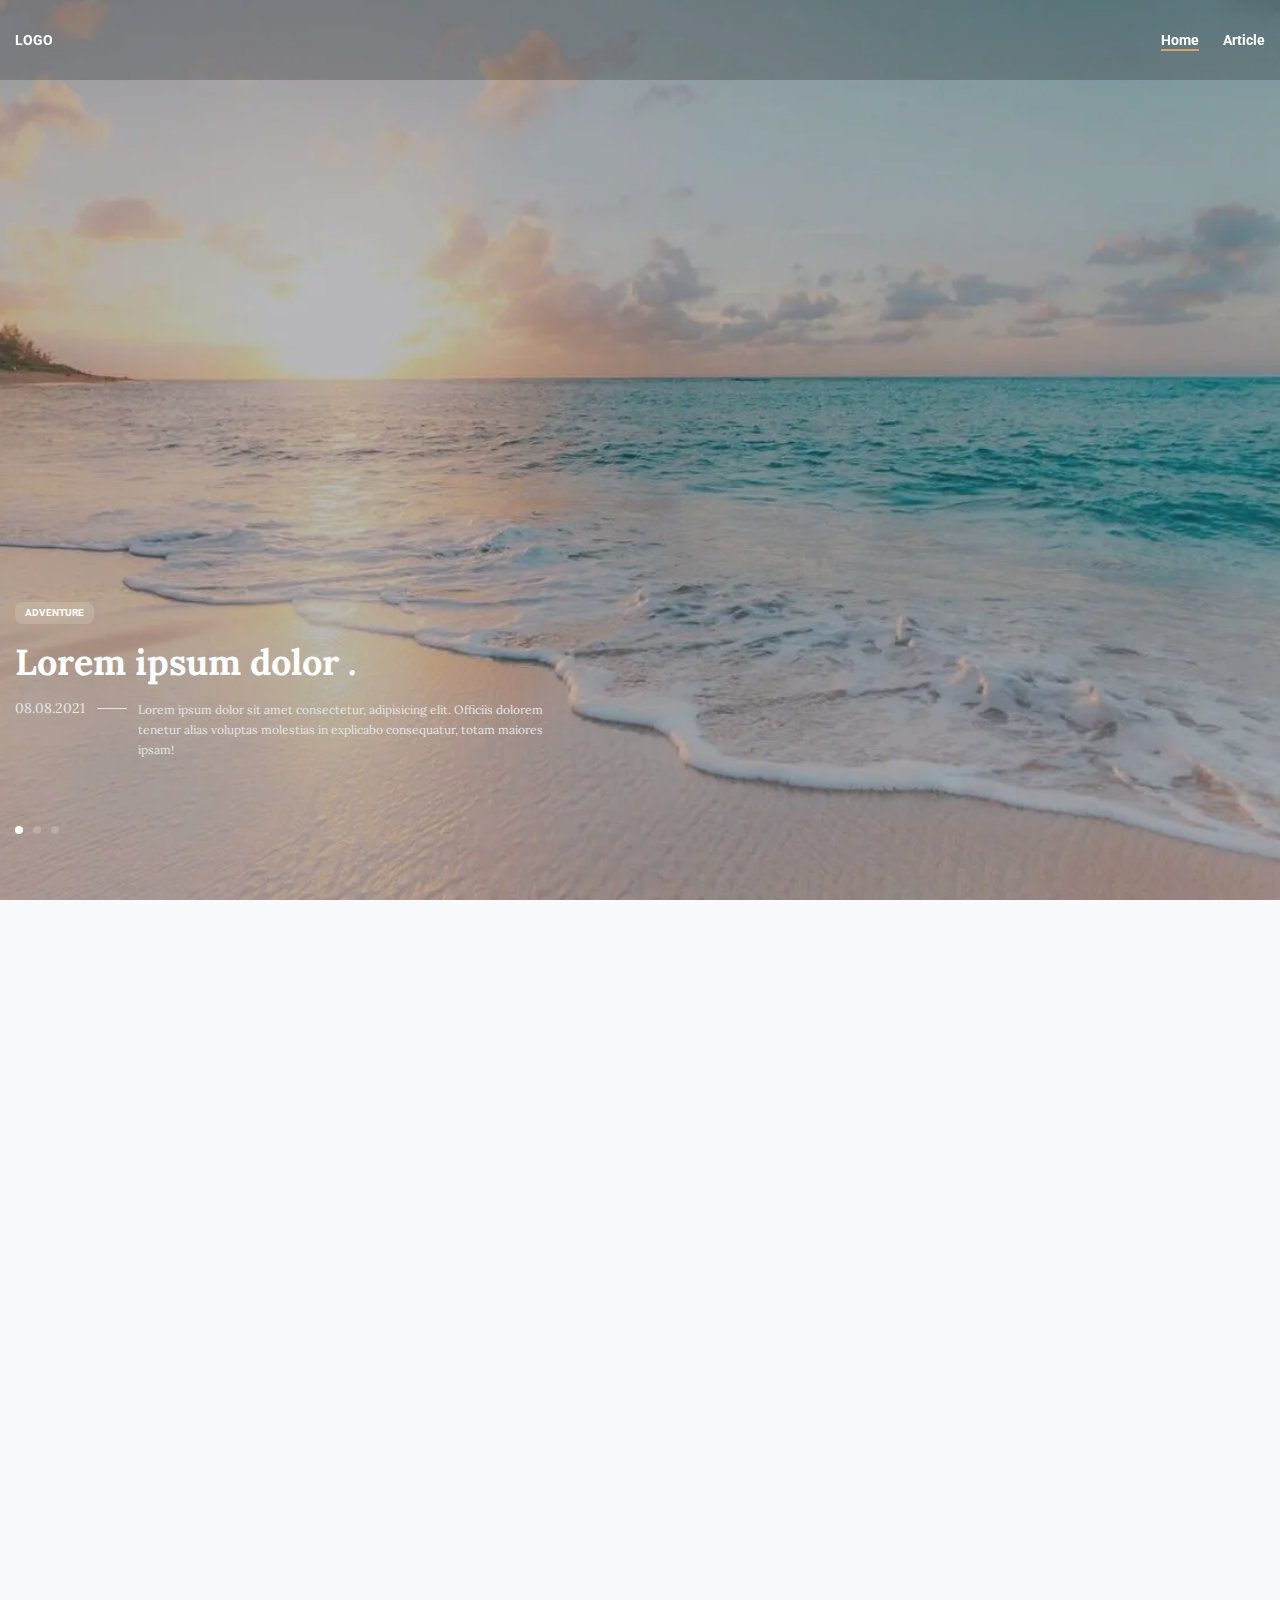
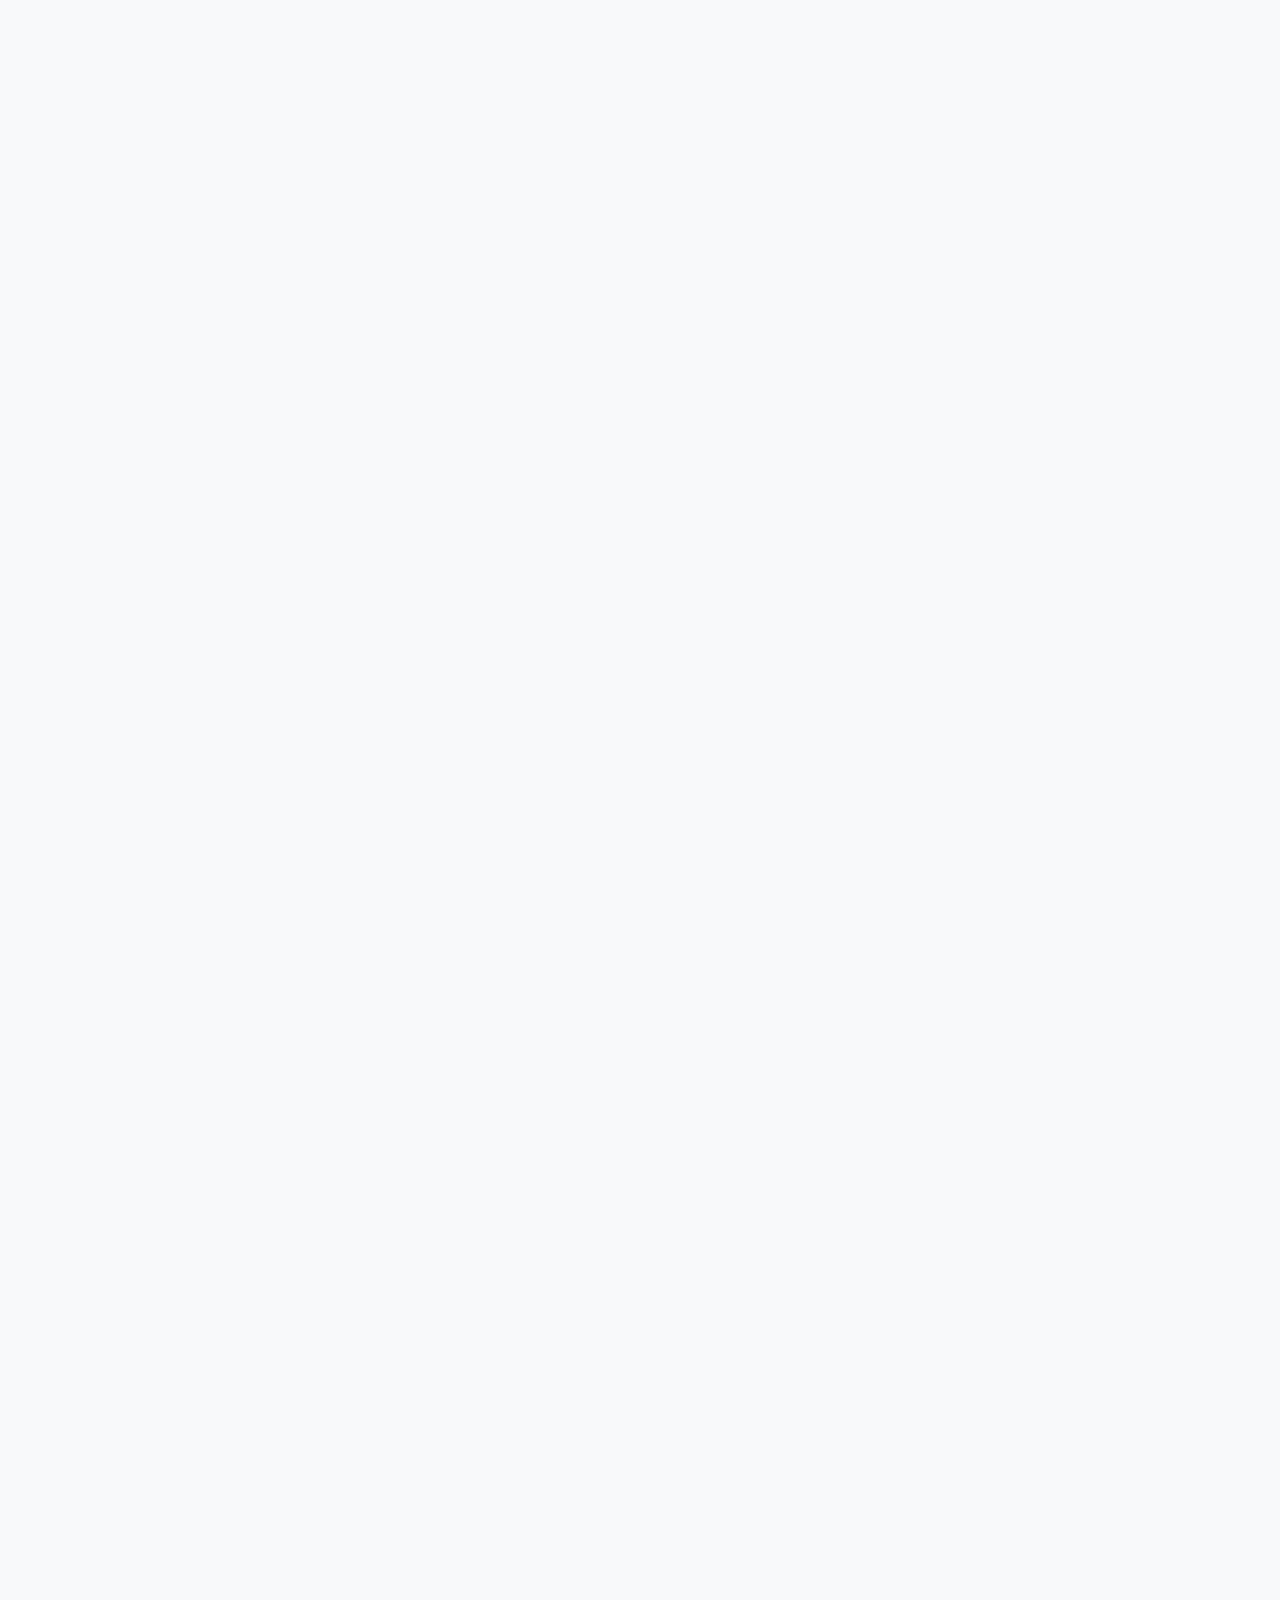
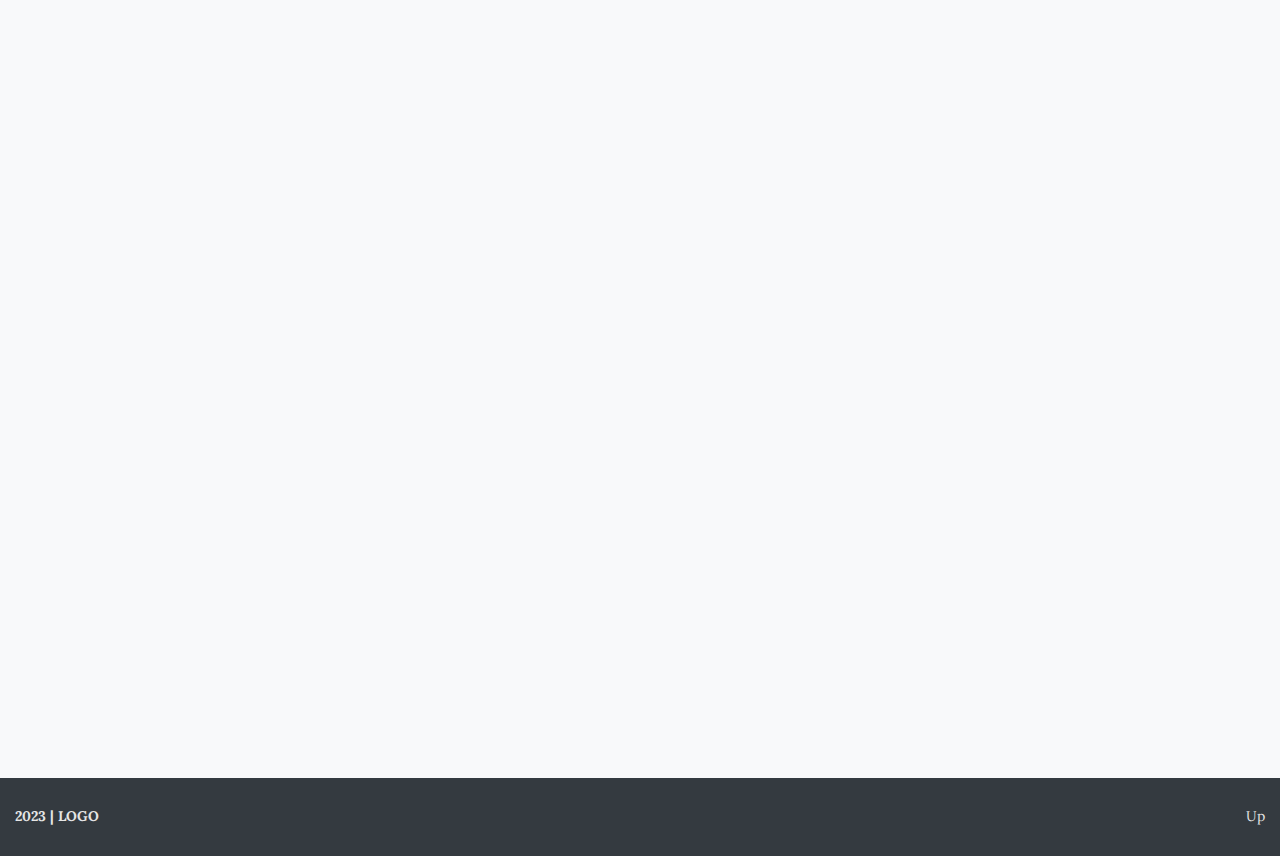
<file: index.html>
<!DOCTYPE html>
<html lang="en">

<head>
	<title>Summer</title>
	<meta charset="UTF-8">
	<meta name="format-detection" content="telephone=no">
	<!-- <style>body{opacity: 0;}</style> -->
	<link rel="stylesheet" href="css/style.min.css?_v=20230719141907">
	<link rel="shortcut icon" href="favicon.ico">
	<!-- <meta name="robots" content="noindex, nofollow"> -->
	<meta name="viewport" content="width=device-width, initial-scale=1.0">
</head>

<body>
	<div class="wrapper">
		<header class="header">
			<div class="header__container">
				<div href="index.html" class="header__logo">LOGO</div>
				<div class="header__menu menu">
					<!-- <button type="button" class="menu__icon icon-menu"><span></span></button> -->
					<nav class="menu__body">
						<ul class="menu__list">
							<li class="menu__item">
								<a href="index.html" class="menu__link">Home</a>
							</li>
							<li class="menu__item">
								<a href="article.html" class="menu__link">Article</a>
							</li>
						</ul>
					</nav>
				</div>
			</div>
		</header>
		<main class="home">
			<div class="home__sections">
				<div class="home__main-slider main-slider swiper">
					<div class="main-slider__wrapper swiper-wrapper">
						<div class="main-slider__slide swiper-slide">
							<picture><source srcset="img/main-slider/01.webp" type="image/webp"><img class="main-slider__bg" src="img/main-slider/01.jpg" alt="Image"></picture>
							<div class="main-slider__container">
								<a href="#" class="main-slider__category category">Adventure</a>
								<div class="main-slider__title title">Lorem ipsum dolor .</div>
								<div class="main-slider__body">
									<div class="main-slider__date">08.08.2021</div>
									<div class="main-slider__text text">Lorem ipsum dolor sit amet consectetur, adipisicing elit. Officiis dolorem tenetur alias voluptas molestias in explicabo consequatur, totam maiores ipsam!</div>
								</div>
							</div>
						</div>
						<div class="main-slider__slide swiper-slide">
							<picture><source srcset="img/main-slider/02.webp" type="image/webp"><img class="main-slider__bg" src="img/main-slider/02.jpg" alt="Image"></picture>
							<div class="main-slider__container">
								<a href="#" class="main-slider__category category">Ocean</a>
								<div class="main-slider__title title">Lorem ipsum dolor sit amet consectetur .</div>
								<div class="main-slider__body">
									<div class="main-slider__date">08.08.2021</div>
									<div class="main-slider__text text">Lorem ipsum dolor sit amet consectetur, adipisicing elit. </div>
								</div>
							</div>
						</div>
						<div class="main-slider__slide swiper-slide">
							<picture><source srcset="img/main-slider/03.webp" type="image/webp"><img class="main-slider__bg" src="img/main-slider/03.jpg" alt="Image"></picture>
							<div class="main-slider__container">
								<a href="#" class="main-slider__category category">Beach</a>
								<div class="main-slider__title title">Lorem ipsum dolor sit amet .</div>
								<div class="main-slider__body">
									<div class="main-slider__date">08.08.2021</div>
									<div class="main-slider__text text">Lorem ipsum dolor sit amet consectetur, adipisicing elit. Officiis maiores ipsam!</div>
								</div>
							</div>
						</div>
					</div>
					<div class="main-slider__bullets bullets">
						<div class="bullets__container">
							<div class="bullets__items"></div>
						</div>
					</div>
				</div>
				<section class="home__popular popular">
					<div class="popular__container">
						<!-- <div class="popular__header">
								<h2 class="popular__title title title_dark">Popular topics</h2>
							</div> -->
						<div data-tabs class="popular__tabs tabs-popular">
							<div data-watch class="tabs-popular__header">
								<h2 class="popular__title title title_dark">Popular topics</h2>
								<nav data-tabs-titles class="tabs-popular__navigation">
									<button type="button" class="tabs-popular__title _tab-active">Adventure</button>
									<button type="button" class="tabs-popular__title">Travel</button>
									<button type="button" class="tabs-popular__title">Technology</button>
									<button type="button" class="tabs-popular__title">Fashion</button>
								</nav>
							</div>
							<div data-tabs-body class="tabs-popular__content">
								<div class="tabs-popular__body">
									<div class="tabs-popular__items">
										<article data-watch class="tabs-popular__item item-popular">
											<a href="" class="item-popular__category category">Adventure</a>
											<a href="" class="item-popular__image">
												<picture><source srcset="img/popular/01.webp" type="image/webp"><img src="img/popular/01.jpg" alt="Image"></picture>
											</a>
											<div class="item-popular__date">08.08.2021</div>
											<h4 class="item-popular__title">
												<a href="" class="item-popular__link-title">Lorem ipsum dolor sit amet.</a>
											</h4>
											<div class="item-popular__text text">
												<p>Lorem ipsum dolor sit, amet consectetur adipisicing elit. Ratione perferendis natus labore quas distinctio, sequi quo repellendus asperiores facere ex!</p>
											</div>
										</article>
										<article data-watch class="tabs-popular__item item-popular">
											<a href="" class="item-popular__category category">Adventure</a>
											<a href="" class="item-popular__image">
												<picture><source srcset="img/popular/02.webp" type="image/webp"><img src="img/popular/02.jpg" alt="Image"></picture>
											</a>
											<div class="item-popular__date">08.08.2021</div>
											<h4 class="item-popular__title">
												<a href="" class="item-popular__link-title">Lorem ipsum dolor.</a>
											</h4>
											<div class="item-popular__text text">
												<p>Lorem ipsum dolor sit, amet consectetur adipisicing elit. Ratione perferendis natus labore quas distinctio, sequi quo repellendus asperiores facere ex!</p>
											</div>
										</article>
										<article data-watch class="tabs-popular__item item-popular">
											<a href="" class="item-popular__category category">Adventure</a>
											<a href="" class="item-popular__image">
												<picture><source srcset="img/popular/03.webp" type="image/webp"><img src="img/popular/03.jpg" alt="Image"></picture>
											</a>
											<div class="item-popular__date">08.08.2021</div>
											<h4 class="item-popular__title">
												<a href="" class="item-popular__link-title">Lorem ipsum dolor sit amet.</a>
											</h4>
											<div class="item-popular__text text">
												<p>Lorem ipsum dolor sit, amet consectetur adipisicing elit. Ratione perferendis natus labore quas distinctio, sequi quo repellendus asperiores facere ex!</p>
											</div>
										</article>
										<article data-watch class="tabs-popular__item item-popular">
											<a href="" class="item-popular__category category">Adventure</a>
											<a href="" class="item-popular__image">
												<picture><source srcset="img/popular/04.webp" type="image/webp"><img src="img/popular/04.jpg" alt="Image"></picture>
											</a>
											<div class="item-popular__date">08.08.2021</div>
											<h4 class="item-popular__title">
												<a href="" class="item-popular__link-title">Lorem ipsum dolor sit amet.</a>
											</h4>
											<div class="item-popular__text text">
												<p>Lorem ipsum dolor sit, amet consectetur adipisicing elit. Ratione perferendis natus labore quas distinctio, sequi quo repellendus asperiores facere ex!</p>
											</div>
										</article>
										<article data-watch class="tabs-popular__item item-popular">
											<a href="" class="item-popular__category category">Adventure</a>
											<a href="" class="item-popular__image">
												<picture><source srcset="img/popular/05.webp" type="image/webp"><img src="img/popular/05.jpg" alt="Image"></picture>
											</a>
											<div class="item-popular__date">08.08.2021</div>
											<h4 class="item-popular__title">
												<a href="" class="item-popular__link-title">Lorem ipsum dolor sit amet.</a>
											</h4>
											<div class="item-popular__text text">
												<p>Lorem ipsum dolor sit, amet consectetur adipisicing elit. Ratione perferendis natus labore quas distinctio, sequi quo repellendus asperiores facere ex!</p>
											</div>
										</article>
										<article data-watch class="tabs-popular__item item-popular">
											<a href="" class="item-popular__category category">Adventure</a>
											<a href="" class="item-popular__image">
												<picture><source srcset="img/popular/06.webp" type="image/webp"><img src="img/popular/06.jpg" alt="Image"></picture>
											</a>
											<div class="item-popular__date">08.08.2021</div>
											<h4 class="item-popular__title">
												<a href="" class="item-popular__link-title">Lorem ipsum dolor sit amet.</a>
											</h4>
											<div class="item-popular__text text">
												<p>Lorem ipsum dolor sit, amet consectetur adipisicing elit. Ratione perferendis natus labore quas distinctio, sequi quo repellendus asperiores facere ex!</p>
											</div>
										</article>
										<article data-watch class="tabs-popular__item item-popular">
											<a href="" class="item-popular__category category">Adventure</a>
											<a href="" class="item-popular__image">
												<picture><source srcset="img/popular/07.webp" type="image/webp"><img src="img/popular/07.jpg" alt="Image"></picture>
											</a>
											<div class="item-popular__date">08.08.2021</div>
											<h4 class="item-popular__title">
												<a href="" class="item-popular__link-title">Lorem ipsum dolor sit amet.</a>
											</h4>
											<div class="item-popular__text text">
												<p>Lorem ipsum dolor sit, amet consectetur adipisicing elit. Ratione perferendis natus labore quas distinctio, sequi quo repellendus asperiores facere ex!</p>
											</div>
										</article>
										<article data-watch class="tabs-popular__item item-popular">
											<a href="" class="item-popular__category category">Adventure</a>
											<a href="" class="item-popular__image">
												<picture><source srcset="img/popular/08.webp" type="image/webp"><img src="img/popular/08.jpg" alt="Image"></picture>
											</a>
											<div class="item-popular__date">08.08.2021</div>
											<h4 class="item-popular__title">
												<a href="" class="item-popular__link-title">Lorem ipsum dolor sit amet.</a>
											</h4>
											<div class="item-popular__text text">
												<p>Lorem ipsum dolor sit, amet consectetur adipisicing elit. Ratione perferendis natus labore quas distinctio, sequi quo repellendus asperiores facere ex!</p>
											</div>
										</article>
									</div>
								</div>
								<div class="tabs-popular__body">
									<div class="tabs-popular__items">
										<article data-watch class="tabs-popular__item item-popular">
											<a href="" class="item-popular__category category">Travel</a>
											<a href="" class="item-popular__image">
												<picture><source srcset="img/popular/08.webp" type="image/webp"><img src="img/popular/08.jpg" alt="Image"></picture>
											</a>
											<div class="item-popular__date">08.08.2021</div>
											<h4 class="item-popular__title">
												<a href="" class="item-popular__link-title">Lorem ipsum dolor sit amet.</a>
											</h4>
											<div class="item-popular__text text">
												<p>Lorem ipsum dolor sit, amet consectetur adipisicing elit. Ratione perferendis natus labore quas distinctio, sequi quo repellendus asperiores facere ex!</p>
											</div>
										</article>
										<article data-watch class="tabs-popular__item item-popular">
											<a href="" class="item-popular__category category">Travel</a>
											<a href="" class="item-popular__image">
												<picture><source srcset="img/popular/08.webp" type="image/webp"><img src="img/popular/08.jpg" alt="Image"></picture>
											</a>
											<div class="item-popular__date">08.08.2021</div>
											<h4 class="item-popular__title">
												<a href="" class="item-popular__link-title">Lorem ipsum dolor sit amet.</a>
											</h4>
											<div class="item-popular__text text">
												<p>Lorem ipsum dolor sit, amet consectetur adipisicing elit. Ratione perferendis natus labore quas distinctio, sequi quo repellendus asperiores facere ex!</p>
											</div>
										</article>
										<article data-watch class="tabs-popular__item item-popular">
											<a href="" class="item-popular__category category">Travel</a>
											<a href="" class="item-popular__image">
												<picture><source srcset="img/popular/08.webp" type="image/webp"><img src="img/popular/08.jpg" alt="Image"></picture>
											</a>
											<div class="item-popular__date">08.08.2021</div>
											<h4 class="item-popular__title">
												<a href="" class="item-popular__link-title">Lorem ipsum dolor sit amet.</a>
											</h4>
											<div class="item-popular__text text">
												<p>Lorem ipsum dolor sit, amet consectetur adipisicing elit. Ratione perferendis natus labore quas distinctio, sequi quo repellendus asperiores facere ex!</p>
											</div>
										</article>
										<article data-watch class="tabs-popular__item item-popular">
											<a href="" class="item-popular__category category">Travel</a>
											<a href="" class="item-popular__image">
												<picture><source srcset="img/popular/08.webp" type="image/webp"><img src="img/popular/08.jpg" alt="Image"></picture>
											</a>
											<div class="item-popular__date">08.08.2021</div>
											<h4 class="item-popular__title">
												<a href="" class="item-popular__link-title">Lorem ipsum dolor sit amet.</a>
											</h4>
											<div class="item-popular__text text">
												<p>Lorem ipsum dolor sit, amet consectetur adipisicing elit. Ratione perferendis natus labore quas distinctio, sequi quo repellendus asperiores facere ex!</p>
											</div>
										</article>
									</div>
								</div>
								<div class="tabs-popular__body">
									<div class="tabs-popular__items">
										<article data-watch class="tabs-popular__item item-popular">
											<a href="" class="item-popular__category category">Technology</a>
											<a href="" class="item-popular__image">
												<picture><source srcset="img/popular/07.webp" type="image/webp"><img src="img/popular/07.jpg" alt="Image"></picture>
											</a>
											<div class="item-popular__date">08.08.2021</div>
											<h4 class="item-popular__title">
												<a href="" class="item-popular__link-title">Lorem ipsum dolor sit amet.</a>
											</h4>
											<div class="item-popular__text text">
												<p>Lorem ipsum dolor sit, amet consectetur adipisicing elit. Ratione perferendis natus labore quas distinctio, sequi quo repellendus asperiores facere ex!</p>
											</div>
										</article>
										<article data-watch class="tabs-popular__item item-popular">
											<a href="" class="item-popular__category category">Technology</a>
											<a href="" class="item-popular__image">
												<picture><source srcset="img/popular/07.webp" type="image/webp"><img src="img/popular/07.jpg" alt="Image"></picture>
											</a>
											<div class="item-popular__date">08.08.2021</div>
											<h4 class="item-popular__title">
												<a href="" class="item-popular__link-title">Lorem ipsum dolor sit amet.</a>
											</h4>
											<div class="item-popular__text text">
												<p>Lorem ipsum dolor sit, amet consectetur adipisicing elit. Ratione perferendis natus labore quas distinctio, sequi quo repellendus asperiores facere ex!</p>
											</div>
										</article>
										<article data-watch class="tabs-popular__item item-popular">
											<a href="" class="item-popular__category category">Technology</a>
											<a href="" class="item-popular__image">
												<picture><source srcset="img/popular/07.webp" type="image/webp"><img src="img/popular/07.jpg" alt="Image"></picture>
											</a>
											<div class="item-popular__date">08.08.2021</div>
											<h4 class="item-popular__title">
												<a href="" class="item-popular__link-title">Lorem ipsum dolor sit amet.</a>
											</h4>
											<div class="item-popular__text text">
												<p>Lorem ipsum dolor sit, amet consectetur adipisicing elit. Ratione perferendis natus labore quas distinctio, sequi quo repellendus asperiores facere ex!</p>
											</div>
										</article>
										<article data-watch class="tabs-popular__item item-popular">
											<a href="" class="item-popular__category category">Technology</a>
											<a href="" class="item-popular__image">
												<picture><source srcset="img/popular/07.webp" type="image/webp"><img src="img/popular/07.jpg" alt="Image"></picture>
											</a>
											<div class="item-popular__date">08.08.2021</div>
											<h4 class="item-popular__title">
												<a href="" class="item-popular__link-title">Lorem ipsum dolor sit amet.</a>
											</h4>
											<div class="item-popular__text text">
												<p>Lorem ipsum dolor sit, amet consectetur adipisicing elit. Ratione perferendis natus labore quas distinctio, sequi quo repellendus asperiores facere ex!</p>
											</div>
										</article>
									</div>
								</div>
								<div class="tabs-popular__body">
									<div class="tabs-popular__items">
										<article data-watch class="tabs-popular__item item-popular">
											<a href="" class="item-popular__category category">Fashion</a>
											<a href="" class="item-popular__image">
												<picture><source srcset="img/popular/01.webp" type="image/webp"><img src="img/popular/01.jpg" alt="Image"></picture>
											</a>
											<div class="item-popular__date">08.08.2021</div>
											<h4 class="item-popular__title">
												<a href="" class="item-popular__link-title">Lorem ipsum dolor sit amet.</a>
											</h4>
											<div class="item-popular__text text">
												<p>Lorem ipsum dolor sit, amet consectetur adipisicing elit. Ratione perferendis natus labore quas distinctio, sequi quo repellendus asperiores facere ex!</p>
											</div>
										</article>
										<article data-watch class="tabs-popular__item item-popular">
											<a href="" class="item-popular__category category">Fashion</a>
											<a href="" class="item-popular__image">
												<picture><source srcset="img/popular/01.webp" type="image/webp"><img src="img/popular/01.jpg" alt="Image"></picture>
											</a>
											<div class="item-popular__date">08.08.2021</div>
											<h4 class="item-popular__title">
												<a href="" class="item-popular__link-title">Lorem ipsum dolor sit amet.</a>
											</h4>
											<div class="item-popular__text text">
												<p>Lorem ipsum dolor sit, amet consectetur adipisicing elit. Ratione perferendis natus labore quas distinctio, sequi quo repellendus asperiores facere ex!</p>
											</div>
										</article>
										<article data-watch class="tabs-popular__item item-popular">
											<a href="" class="item-popular__category category">Fashion</a>
											<a href="" class="item-popular__image">
												<picture><source srcset="img/popular/01.webp" type="image/webp"><img src="img/popular/01.jpg" alt="Image"></picture>
											</a>
											<div class="item-popular__date">08.08.2021</div>
											<h4 class="item-popular__title">
												<a href="" class="item-popular__link-title">Lorem ipsum dolor sit amet.</a>
											</h4>
											<div class="item-popular__text text">
												<p>Lorem ipsum dolor sit, amet consectetur adipisicing elit. Ratione perferendis natus labore quas distinctio, sequi quo repellendus asperiores facere ex!</p>
											</div>
										</article>
										<article data-watch class="tabs-popular__item item-popular">
											<a href="" class="item-popular__category category">Fashion</a>
											<a href="" class="item-popular__image">
												<picture><source srcset="img/popular/01.webp" type="image/webp"><img src="img/popular/01.jpg" alt="Image"></picture>
											</a>
											<div class="item-popular__date">08.08.2021</div>
											<h4 class="item-popular__title">
												<a href="" class="item-popular__link-title">Lorem ipsum dolor sit amet.</a>
											</h4>
											<div class="item-popular__text text">
												<p>Lorem ipsum dolor sit, amet consectetur adipisicing elit. Ratione perferendis natus labore quas distinctio, sequi quo repellendus asperiores facere ex!</p>
											</div>
										</article>
									</div>
								</div>
							</div>
						</div>

					</div>
				</section>
				<section class="home__big-post big-post">
					<div class="big-post__container">
						<a data-watch href="#" class="big-post__category category">Fashion</a>
						<h2 class="big-post__title title">
							<a data-watch href="" class="big-post__link-title">Lorem ipsum dolor sit amet.</a>
						</h2>
						<div data-watch class="big-post__text text">
							<p>
								Lorem ipsum dolor sit amet consectetur adipisicing elit. Aut cum, architecto inventore facere rem a, ducimus nemo maiores magni libero itaque, cumque tempora quo neque!
							</p>
						</div>
						<a data-watch href="#" class="big-post__author">
							By Jan Lawrens
						</a>
					</div>
					<div data-watch class="big-post__bg">
						<picture><source srcset="img/big-post/01.webp" type="image/webp"><img src="img/big-post/01.jpg" alt="Image"></picture>
					</div>
				</section>
			</div>
			<section class="home__related related">
				<div class="related__container">
					<h2 data-watch class="related__title title title_dark">Related posts</h2>
					<div class="related__items">
						<article data-watch class="related__item item-related">
							<a href="" class="item-related__category category">Fashion</a>
							<a href="" class="item-related__content">
								<div class="item-related__date">08.08.2021</div>
								<div class="item-related__title">Lorem ipsum dolor sit amet, consectetur adipisicing.</div>
								<div class="item-related__text text">
									<p>
										Lorem ipsum dolor sit amet consectetur adipisicing elit. Eos obcaecati incidunt fugiat nisi odit quam iure repellendus veritatis sint magnam?
									</p>
								</div>
							</a>
							<div class="item-related__image">
								<picture><source srcset="img/related/01.webp" type="image/webp"><img src="img/related/01.jpg" alt="Image"></picture>
							</div>
						</article>
						<article data-watch class="related__item item-related">
							<a href="" class="item-related__category category">Fashion</a>
							<a href="" class="item-related__content">
								<div class="item-related__date">08.08.2021</div>
								<div class="item-related__title">Lorem ipsum dolor sit amet, consectetur adipisicing.</div>
								<div class="item-related__text text">
									<p>
										Lorem ipsum dolor sit amet consectetur adipisicing elit. Eos obcaecati incidunt fugiat nisi odit quam iure repellendus veritatis sint magnam?
									</p>
								</div>
							</a>
							<div class="item-related__image">
								<picture><source srcset="img/related/02.webp" type="image/webp"><img src="img/related/02.jpg" alt="Image"></picture>
							</div>
						</article>
						<article data-watch class="related__item item-related">
							<a href="" class="item-related__category category">Fashion</a>
							<a href="" class="item-related__content">
								<div class="item-related__date">08.08.2021</div>
								<div class="item-related__title">Lorem ipsum dolor sit amet, consectetur adipisicing.</div>
								<div class="item-related__text text">
									<p>
										Lorem ipsum dolor sit amet consectetur adipisicing elit. Eos obcaecati incidunt fugiat nisi odit quam iure repellendus veritatis sint magnam?
									</p>
								</div>
							</a>
							<div class="item-related__image">
								<picture><source srcset="img/related/03.webp" type="image/webp"><img src="img/related/03.jpg" alt="Image"></picture>
							</div>
						</article>
					</div>
				</div>
			</section>
		</main>
		<footer class="footer">
			<div class="footer__container">
				<div class="footer__text">2023 | LOGO</div>
				<button class="footer__up" type="button">Up</button>
			</div>
		</footer>
	</div>
	<script src="js/app.min.js?_v=20230719141907"></script>
</body>

</html>
</file>
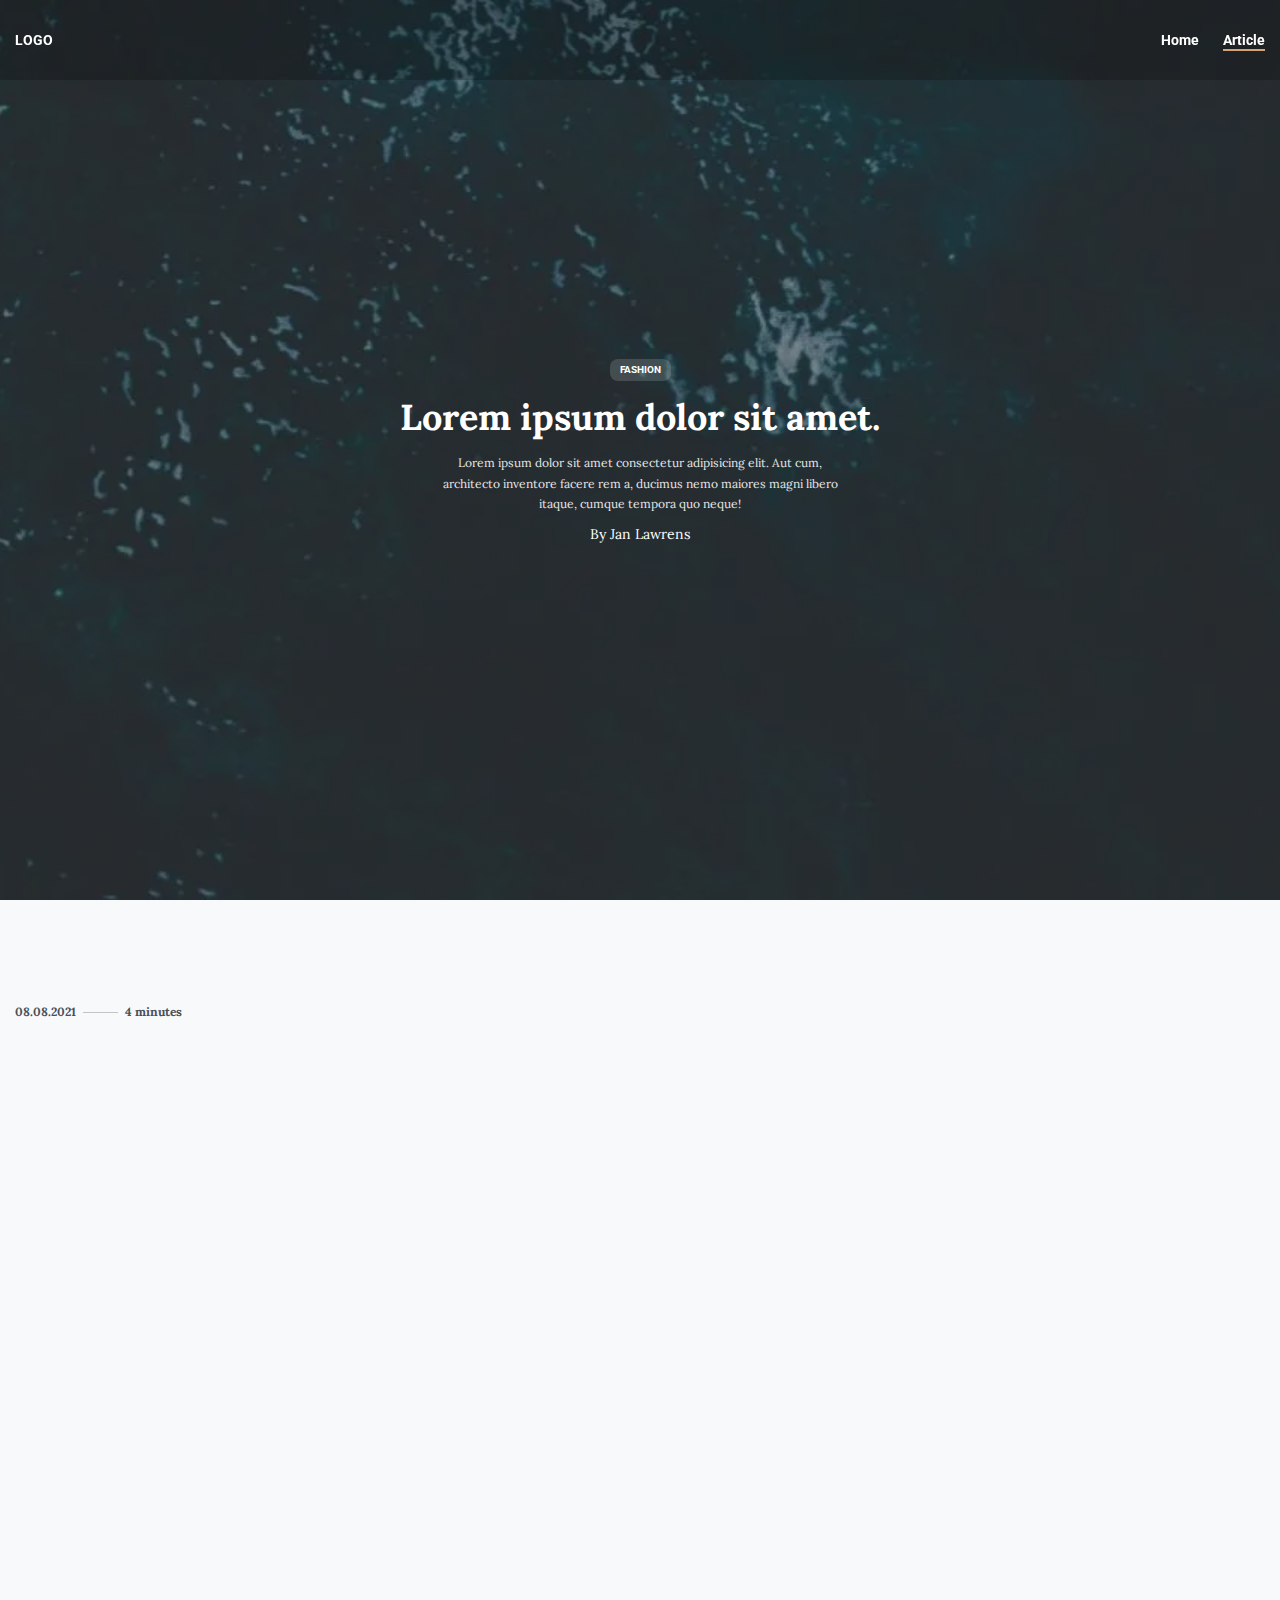
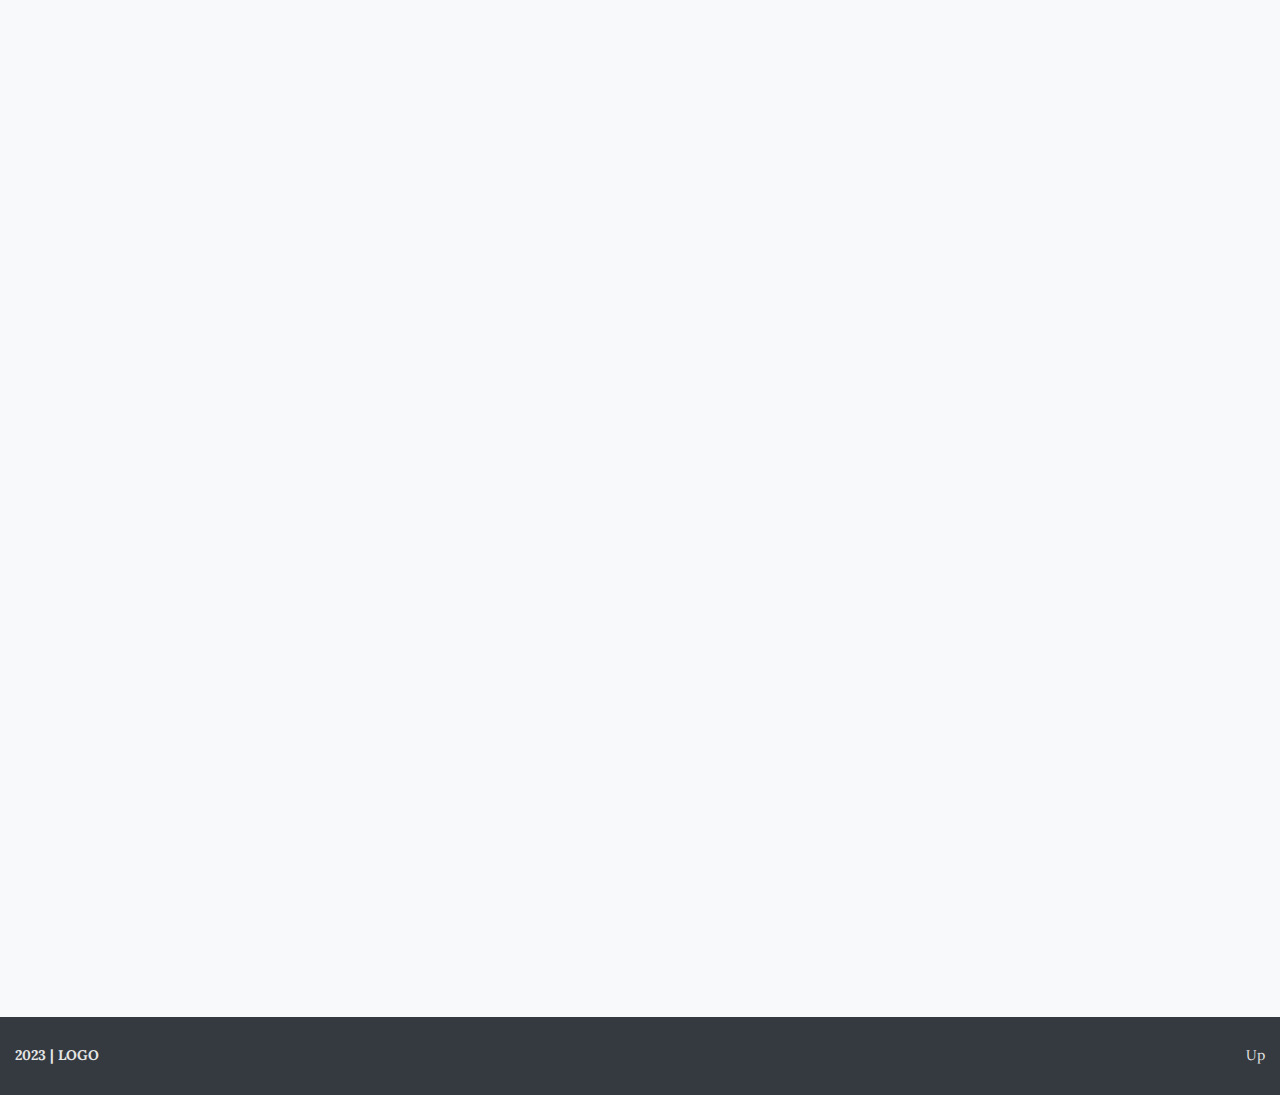
<file: article.html>
<!DOCTYPE html>
<html lang="en">

<head>
	<title>Article Template</title>
	<meta charset="UTF-8">
	<meta name="format-detection" content="telephone=no">
	<!-- <style>body{opacity: 0;}</style> -->
	<link rel="stylesheet" href="css/style.min.css?_v=20230719141907">
	<link rel="shortcut icon" href="favicon.ico">
	<!-- <meta name="robots" content="noindex, nofollow"> -->
	<meta name="viewport" content="width=device-width, initial-scale=1.0">
</head>

<body>
	<div class="wrapper">
		<header class="header">
			<div class="header__container">
				<div href="index.html" class="header__logo">LOGO</div>
				<div class="header__menu menu">
					<!-- <button type="button" class="menu__icon icon-menu"><span></span></button> -->
					<nav class="menu__body">
						<ul class="menu__list">
							<li class="menu__item">
								<a href="index.html" class="menu__link">Home</a>
							</li>
							<li class="menu__item">
								<a href="article.html" class="menu__link">Article</a>
							</li>
						</ul>
					</nav>
				</div>
			</div>
		</header>
		<main class="article">
			<section class="article__big-post big-post">
				<div class="big-post__container">
					<a data-watch href="#" class="big-post__category category">Fashion</a>
					<h2 class="big-post__title title">
						<a data-watch href="" class="big-post__link-title">Lorem ipsum dolor sit amet.</a>
					</h2>
					<div data-watch class="big-post__text text">
						<p>
							Lorem ipsum dolor sit amet consectetur adipisicing elit. Aut cum, architecto inventore facere rem a, ducimus nemo maiores magni libero itaque, cumque tempora quo neque!
						</p>
					</div>
					<a data-watch href="#" class="big-post__author">
						By Jan Lawrens
					</a>
				</div>
				<div data-watch class="big-post__bg">
					<picture><source srcset="img/article/01.webp" type="image/webp"><img src="img/article/01.jpg" alt="Image"></picture>
				</div>
			</section>
			<div class="article__content">
				<div class="article__container">
					<aside class="article__info">
						<div class="article__date">08.08.2021</div>
						<div class="article__time">4 minutes</div>
					</aside>
					<div class="article__body">
						<div class="article__text">
							<p data-watch>
								Lorem ipsum dolor sit amet consectetur adipisicing elit. Unde minus iusto magnam labore culpa corrupti provident, modi inventore voluptates repellendus, rem dolor cumque mollitia adipisci doloremque tempore quas distinctio nobis tempora. Provident, voluptate. Assumenda aperiam ducimus quaerat minus tempora inventore harum laudantium veritatis recusandae, iusto ut aliquam. Modi, quas assumenda!
							</p>
							<p data-watch>
								Lorem ipsum dolor sit amet, consectetur adipisicing elit. Voluptates quaerat sunt eum minima, ipsum vero sequi soluta nostrum explicabo odit!
							</p>
							<blockquote data-watch>
								"Lorem ipsum dolor sit amet, consectetur adipisicing elit."
							</blockquote>
							<p data-watch>
								Lorem ipsum dolor sit amet consectetur adipisicing elit. Consectetur repellat quas fugit aut sapiente. Nam placeat perferendis fugit est impedit!
							</p>
						</div>
						<div data-watch class="article__tags">
							<a href="#" class="article__tag category">Adventure</a>
							<a href="#" class="article__tag category">Photo</a>
							<a href="#" class="article__tag category">Design</a>
						</div>
						<div data-watch class="article__author author">
							<div class="author__avatar">
								<picture><source srcset="img/article/avatar.webp" type="image/webp"><img src="img/article/avatar.jpg" alt=""></picture>
							</div>
							<div class="author__body">
								<a href="" class="author__title">By Jen Lawrense</a>
								<a href="" class="author__skills">Thinker & Designer</a>
							</div>
						</div>
					</div>
				</div>
			</div>
			<section class="article__related related">
				<div class="related__container">
					<h2 data-watch class="related__title title title_dark">Related posts</h2>
					<div class="related__items">
						<article data-watch class="related__item item-related">
							<a href="" class="item-related__category category">Fashion</a>
							<a href="" class="item-related__content">
								<div class="item-related__date">08.08.2021</div>
								<div class="item-related__title">Lorem ipsum dolor sit amet, consectetur adipisicing.</div>
								<div class="item-related__text text">
									<p>
										Lorem ipsum dolor sit amet consectetur adipisicing elit. Eos obcaecati incidunt fugiat nisi odit quam iure repellendus veritatis sint magnam?
									</p>
								</div>
							</a>
							<div class="item-related__image">
								<picture><source srcset="img/related/01.webp" type="image/webp"><img src="img/related/01.jpg" alt="Image"></picture>
							</div>
						</article>
						<article data-watch class="related__item item-related">
							<a href="" class="item-related__category category">Fashion</a>
							<a href="" class="item-related__content">
								<div class="item-related__date">08.08.2021</div>
								<div class="item-related__title">Lorem ipsum dolor sit amet, consectetur adipisicing.</div>
								<div class="item-related__text text">
									<p>
										Lorem ipsum dolor sit amet consectetur adipisicing elit. Eos obcaecati incidunt fugiat nisi odit quam iure repellendus veritatis sint magnam?
									</p>
								</div>
							</a>
							<div class="item-related__image">
								<picture><source srcset="img/related/02.webp" type="image/webp"><img src="img/related/02.jpg" alt="Image"></picture>
							</div>
						</article>
						<article data-watch class="related__item item-related">
							<a href="" class="item-related__category category">Fashion</a>
							<a href="" class="item-related__content">
								<div class="item-related__date">08.08.2021</div>
								<div class="item-related__title">Lorem ipsum dolor sit amet, consectetur adipisicing.</div>
								<div class="item-related__text text">
									<p>
										Lorem ipsum dolor sit amet consectetur adipisicing elit. Eos obcaecati incidunt fugiat nisi odit quam iure repellendus veritatis sint magnam?
									</p>
								</div>
							</a>
							<div class="item-related__image">
								<picture><source srcset="img/related/03.webp" type="image/webp"><img src="img/related/03.jpg" alt="Image"></picture>
							</div>
						</article>
					</div>
				</div>
			</section>
		</main>
		<footer class="footer">
			<div class="footer__container">
				<div class="footer__text">2023 | LOGO</div>
				<button class="footer__up" type="button">Up</button>
			</div>
		</footer>
	</div>
	<script src="js/app.min.js?_v=20230719141907"></script>
</body>

</html>
</file>
<file: css/style.min.css>
@charset "UTF-8";@import url(https://fonts.googleapis.com/css?family=Lora:regular,700&display=swap);@import url(https://fonts.googleapis.com/css?family=Roboto:700&display=swap);*{padding:0;margin:0;border:0}*,:after,:before{-webkit-box-sizing:border-box;box-sizing:border-box}body,html{height:100%;min-width:320px}body{color:#495057;line-height:1;font-family:Lora;font-size:.875rem;-ms-text-size-adjust:100%;-moz-text-size-adjust:100%;-webkit-text-size-adjust:100%;-webkit-font-smoothing:antialiased;-moz-osx-font-smoothing:grayscale}button,input,textarea{font-family:Lora;font-size:inherit;line-height:inherit}button{cursor:pointer;color:inherit;background-color:transparent}a{color:inherit;text-decoration:none}ul li{list-style:none}img{vertical-align:top}h1,h2,h3,h4,h5,h6{font-weight:inherit;font-size:inherit}body{background:#f8f9fa}.lock body{overflow:hidden;-ms-touch-action:none;touch-action:none;-ms-scroll-chaining:none;overscroll-behavior:none}.wrapper{min-height:100%;display:-webkit-box;display:-ms-flexbox;display:flex;-webkit-box-orient:vertical;-webkit-box-direction:normal;-ms-flex-direction:column;flex-direction:column;overflow:hidden}@supports (overflow:clip){.wrapper{overflow:clip}}.wrapper>main{-webkit-box-flex:1;-ms-flex:1 1 auto;flex:1 1 auto}.wrapper>*{min-width:0}[class*=__container]{max-width:85rem;margin:0 auto;padding:0 .9375rem}[class*=-ibg]{position:relative}[class*=-ibg] img{position:absolute;width:100%;height:100%;top:0;left:0;-o-object-fit:cover;object-fit:cover}[class*=-ibg_contain] img{-o-object-fit:contain;object-fit:contain}.category{background:rgba(255,255,255,.15);border-radius:.5rem;padding:.3125rem .625rem;display:inline-block;color:#fff;font-family:Roboto;font-size:.625rem;line-height:120%;font-weight:700;text-transform:uppercase;-webkit-transition:all .3s;transition:all .3s}.title{font-weight:700;font-size:2.25rem;line-height:128%;color:#fff}.title_dark{color:#495057}.text{font-size:.75rem;line-height:167%}[data-watch]{-webkit-transform:translate(0,3.125rem);-ms-transform:translate(0,3.125rem);transform:translate(0,3.125rem);opacity:0;-webkit-transition:all .8s;transition:all .8s}[data-watch]._watcher-view{-webkit-transform:translate(0,0);-ms-transform:translate(0,0);transform:translate(0,0);opacity:1}.header{position:fixed;width:100%;top:0;left:0;z-index:50;background:rgba(0,0,0,.2)}.header__container{display:-webkit-box;display:-ms-flexbox;display:flex;-webkit-box-pack:justify;-ms-flex-pack:justify;justify-content:space-between;-webkit-box-align:center;-ms-flex-align:center;align-items:center;gap:.9375rem;padding-top:.625rem;padding-bottom:.625rem;min-height:5rem}.header__logo{font-weight:700;color:#fff;font-family:Roboto;display:inline-block;line-height:1.5;text-transform:uppercase}.menu__list{display:-webkit-box;display:-ms-flexbox;display:flex;-ms-flex-wrap:wrap;flex-wrap:wrap;-webkit-box-align:center;-ms-flex-align:center;align-items:center;row-gap:.3125rem;-webkit-column-gap:1.5rem;-moz-column-gap:1.5rem;column-gap:1.5rem}.menu__item a{font-weight:700;color:#fff;font-family:Roboto;display:inline-block;line-height:1.5;position:relative}.menu__item a::after{content:"";position:absolute;bottom:0;left:50%;width:0;height:.125rem;-webkit-transition:all .3s;transition:all .3s;background-color:#d4a373}.menu__item a.active::after{width:100%;left:0}.footer{background:#343a40;padding:1.875rem 0}.footer__container{display:-webkit-box;display:-ms-flexbox;display:flex;-webkit-box-pack:justify;-ms-flex-pack:justify;justify-content:space-between;gap:.9375rem;color:#e5e5e5;line-height:128%}.footer__text{text-transform:uppercase;font-weight:700}.home__sections{display:-ms-grid;display:grid;gap:6.25rem}.main-slider{min-width:0}.main-slider__wrapper{display:-webkit-box;display:-ms-flexbox;display:flex}.main-slider__slide{-ms-flex-negative:0;flex-shrink:0;position:relative;overflow:hidden;background-color:#343a40}.main-slider__bg{position:absolute;width:100%;height:100%;top:0;left:0;-o-object-fit:cover;object-fit:cover;opacity:.7}.main-slider__container{min-height:100vh;z-index:2;position:relative;display:-webkit-box;display:-ms-flexbox;display:flex;-webkit-box-orient:vertical;-webkit-box-direction:normal;-ms-flex-direction:column;flex-direction:column;-webkit-box-align:start;-ms-flex-align:start;align-items:flex-start;-webkit-box-pack:end;-ms-flex-pack:end;justify-content:flex-end;gap:.9375rem;padding-top:6.25rem;padding-bottom:8.75rem}.main-slider__title{max-width:33.125rem}.main-slider__body{color:#e5e5e5;display:-webkit-box;display:-ms-flexbox;display:flex;-webkit-box-align:start;-ms-flex-align:start;align-items:flex-start;gap:.6875rem}.main-slider__date{line-height:125%;display:-webkit-box;display:-ms-flexbox;display:flex;gap:.75rem;-webkit-box-align:center;-ms-flex-align:center;align-items:center}.main-slider__date::after{content:"";width:1.875rem;height:.0625rem;background-color:#e5e5e5}.main-slider__text{max-width:26.25rem}.main-slider__bullets{position:relative;z-index:2;margin-top:-8.75rem}.bullets__items{display:-webkit-box;display:-ms-flexbox;display:flex;-webkit-box-align:center;-ms-flex-align:center;align-items:center;height:8.75rem;gap:.625rem}.bullets__items .swiper-pagination-bullet{-webkit-box-flex:0;-ms-flex:0 0 .5rem;flex:0 0 .5rem;height:.5rem;background-color:#fff;border-radius:50%;opacity:.2;-webkit-transition:opacity .3s;transition:opacity .3s;cursor:pointer}.bullets__items .swiper-pagination-bullet-active{opacity:1}.main-slider__body,.main-slider__category,.main-slider__title{-webkit-transform:translate(0,3.125rem);-ms-transform:translate(0,3.125rem);transform:translate(0,3.125rem);opacity:0;-webkit-transition:all .8s;transition:all .8s}.swiper-slide-active .main-slider__category{-webkit-transition-delay:.5s;transition-delay:.5s}.swiper-slide-active .main-slider__title{-webkit-transition-delay:.7s;transition-delay:.7s}.swiper-slide-active .main-slider__body{-webkit-transition-delay:.9s;transition-delay:.9s}.swiper-slide-active .main-slider__body,.swiper-slide-active .main-slider__category,.swiper-slide-active .main-slider__title{-webkit-transform:translate(0,0);-ms-transform:translate(0,0);transform:translate(0,0);opacity:1}.tabs-popular__header{display:-webkit-box;display:-ms-flexbox;display:flex;-webkit-box-pack:justify;-ms-flex-pack:justify;justify-content:space-between;-webkit-box-align:center;-ms-flex-align:center;align-items:center;gap:.9375rem;margin-bottom:2.8125rem}.tabs-popular__navigation{display:-webkit-box;display:-ms-flexbox;display:flex;-ms-flex-wrap:wrap;flex-wrap:wrap;row-gap:.3125rem;-webkit-column-gap:1.25rem;-moz-column-gap:1.25rem;column-gap:1.25rem;-webkit-box-pack:center;-ms-flex-pack:center;justify-content:center;-webkit-box-align:center;-ms-flex-align:center;align-items:center}.tabs-popular__title{font-weight:700;position:relative;line-height:1.5}.tabs-popular__title::after{content:"";position:absolute;bottom:0;left:50%;width:0;height:.125rem;-webkit-transition:all .3s;transition:all .3s;background-color:#d4a373}.tabs-popular__title._tab-active::after{width:100%;left:0}.tabs-popular__items{display:-ms-grid;display:grid;grid-template-columns:repeat(auto-fill,minmax(17.5rem,1fr));-webkit-column-gap:1.25rem;-moz-column-gap:1.25rem;column-gap:1.25rem;row-gap:3.125rem}.item-popular{display:-ms-grid;display:grid;-ms-flex-line-pack:start;align-content:start;gap:.9375rem;position:relative}.item-popular__category{position:absolute;z-index:2;top:1.25rem;right:1.25rem}.item-popular__image{position:relative;overflow:hidden;border-radius:.3125rem;padding-bottom:90%}.item-popular__image img{position:absolute;width:100%;height:100%;top:0;left:0;-o-object-fit:cover;object-fit:cover;-webkit-transition:all .8s;transition:all .8s}.item-popular__image img:hover{-webkit-transform:scale(1.05);-ms-transform:scale(1.05);transform:scale(1.05)}.item-popular__date{color:#6c757d;font-size:.75rem;line-height:125%}.item-popular__title{font-weight:700;font-size:1.125rem;line-height:1.3888888889}.item-popular__text{color:#6c757d}.big-post{position:relative;min-height:100vh;display:-webkit-box;display:-ms-flexbox;display:flex;-webkit-box-pack:center;-ms-flex-pack:center;justify-content:center;-webkit-box-align:center;-ms-flex-align:center;align-items:center;text-align:center;padding-top:1.25rem;padding-bottom:1.25rem;color:#fff}.big-post__container{position:relative;display:-ms-grid;display:grid;justify-items:center;z-index:2;gap:.8125rem}.big-post__title{max-width:33.125rem}.big-post__text{color:#e5e5e5;max-width:26.25rem}.big-post__bg{position:absolute;top:0;left:0;width:100%;height:100%;background-color:#343a40}.big-post__bg img{position:absolute;width:100%;height:100%;top:0;left:0;-o-object-fit:cover;object-fit:cover;opacity:.5}.related{padding:6.25rem 0}.related__title{margin-bottom:2.8125rem}.related__items{display:-ms-grid;display:grid;grid-template-columns:repeat(auto-fill,minmax(26.25rem,1fr));gap:1.25rem}.item-related{border-radius:.3125rem;position:relative;overflow:hidden}.item-related__category{position:absolute;z-index:3;top:1.25rem;right:1.25rem}.item-related__content{position:relative;z-index:2;display:-ms-grid;display:grid;-ms-flex-line-pack:end;align-content:end;color:#e5e5e5;min-height:21.875rem;gap:.9375rem;padding:2.5rem}.item-related__title{color:#fff;font-size:1.125rem;line-height:138%;font-weight:700}.item-related__image{position:absolute;width:100%;height:100%;top:0;left:0;background-color:#343a40}.item-related__image img{position:absolute;width:100%;height:100%;top:0;left:0;-o-object-fit:cover;object-fit:cover;-webkit-transition:all .8s;transition:all .8s;opacity:.5}.item-related:hover .item-related__image img{-webkit-transform:scale(1.05);-ms-transform:scale(1.05);transform:scale(1.05)}.article__content{padding-top:6.25rem}.article__container{display:-ms-grid;display:grid;-webkit-box-align:start;-ms-flex-align:start;align-items:start;gap:1.25rem;-ms-grid-columns:12.5rem 1fr 12.5rem;grid-template-columns:12.5rem 1fr 12.5rem}.article__info{display:-webkit-box;display:-ms-flexbox;display:flex;gap:.4375rem;-webkit-box-align:center;-ms-flex-align:center;align-items:center;font-size:.75rem;line-height:208%;font-weight:700}.article__date{display:-webkit-box;display:-ms-flexbox;display:flex;-webkit-box-align:center;-ms-flex-align:center;align-items:center;gap:.4375rem}.article__date::after{content:"";height:.0625rem;width:2.1875rem;background-color:#c4c4c4}.article__body{display:-ms-grid;display:grid;gap:3.125rem}.article__text{display:-ms-grid;display:grid;gap:1.875rem;line-height:178%}.article__text blockquote{color:#d4a373;font-size:2.25rem;line-height:127%;font-weight:700}.article__tags{display:-webkit-box;display:-ms-flexbox;display:flex;gap:.75rem;-ms-flex-wrap:wrap;flex-wrap:wrap;border-bottom:.5px solid #c4c4c4;padding-bottom:3.125rem}.article__tag{color:#6c757d;border:1px solid #e5e5e5}.article__tag:hover{background-color:#e5e5e5}.author{display:-webkit-box;display:-ms-flexbox;display:flex;gap:1.0625rem}.author__avatar{-webkit-box-flex:0;-ms-flex:0 0 3.125rem;flex:0 0 3.125rem;height:3.125rem;border-radius:50%;overflow:hidden}.author__avatar img{max-width:100%}.author__body{display:-ms-grid;display:grid;-ms-grid-row-align:center;align-self:center;font-size:.75rem;gap:.5rem}.author__title{color:#343a40;font-weight:700}.author__skills{color:#6c757d}.swiper{overflow:hidden}.swiper-initialized{-ms-touch-action:pan-y;touch-action:pan-y}.swiper-wrapper{width:100%;height:100%;-webkit-box-sizing:content-box;box-sizing:content-box;display:-webkit-box;display:-ms-flexbox;display:flex;position:relative}.swiper-vertical .swiper-wrapper{-webkit-box-orient:vertical;-webkit-box-direction:normal;-ms-flex-direction:column;flex-direction:column}.swiper-autoheight .swiper-wrapper{-webkit-box-align:start;-ms-flex-align:start;align-items:flex-start}.swiper-initialized .swiper-slide{-ms-flex-negative:0;flex-shrink:0}.swiper-android .swiper-slide,.swiper-android .swiper-wrapper{-webkit-transform:translate3d(0,0,0);transform:translate3d(0,0,0)}.swiper-button-lock{display:none!important}@media (max-width:61.99875em){.home__sections{gap:4.375rem}.related{padding:5rem 0}.related__title{margin-bottom:2.1875rem}.article__content{padding-top:4.375rem}.article__container{-ms-grid-columns:12.5rem 1fr;grid-template-columns:12.5rem 1fr}}@media (max-width:47.99875em){.home__sections{gap:2.5rem}.bullets__items{-webkit-box-pack:center;-ms-flex-pack:center;justify-content:center}.related{padding:2.5rem 0}.related__title{margin-bottom:1.5625rem}.article__content{padding-top:2.5rem}.article__container{-ms-grid-columns:auto;grid-template-columns:auto}.article__body{gap:1.875rem}.article__text blockquote{font-size:1.5625rem}.article__text{gap:.9375rem}}@media (max-width:29.99875em){.related__items{grid-template-columns:repeat(auto-fill,minmax(17.5rem,1fr));gap:1.25rem}.item-related__content{padding:.9375rem;min-height:18.75rem}}@media (any-hover:hover){.category:hover{background:rgba(255,255,255,.5)}.menu__item a:hover::after{width:100%;left:0}.footer__up:hover{text-decoration:underline}.tabs-popular__title:hover::after{width:100%;left:0}.item-popular__link-title:hover{text-decoration:underline}.item-related__title:hover{text-decoration:underline}}
</file>
